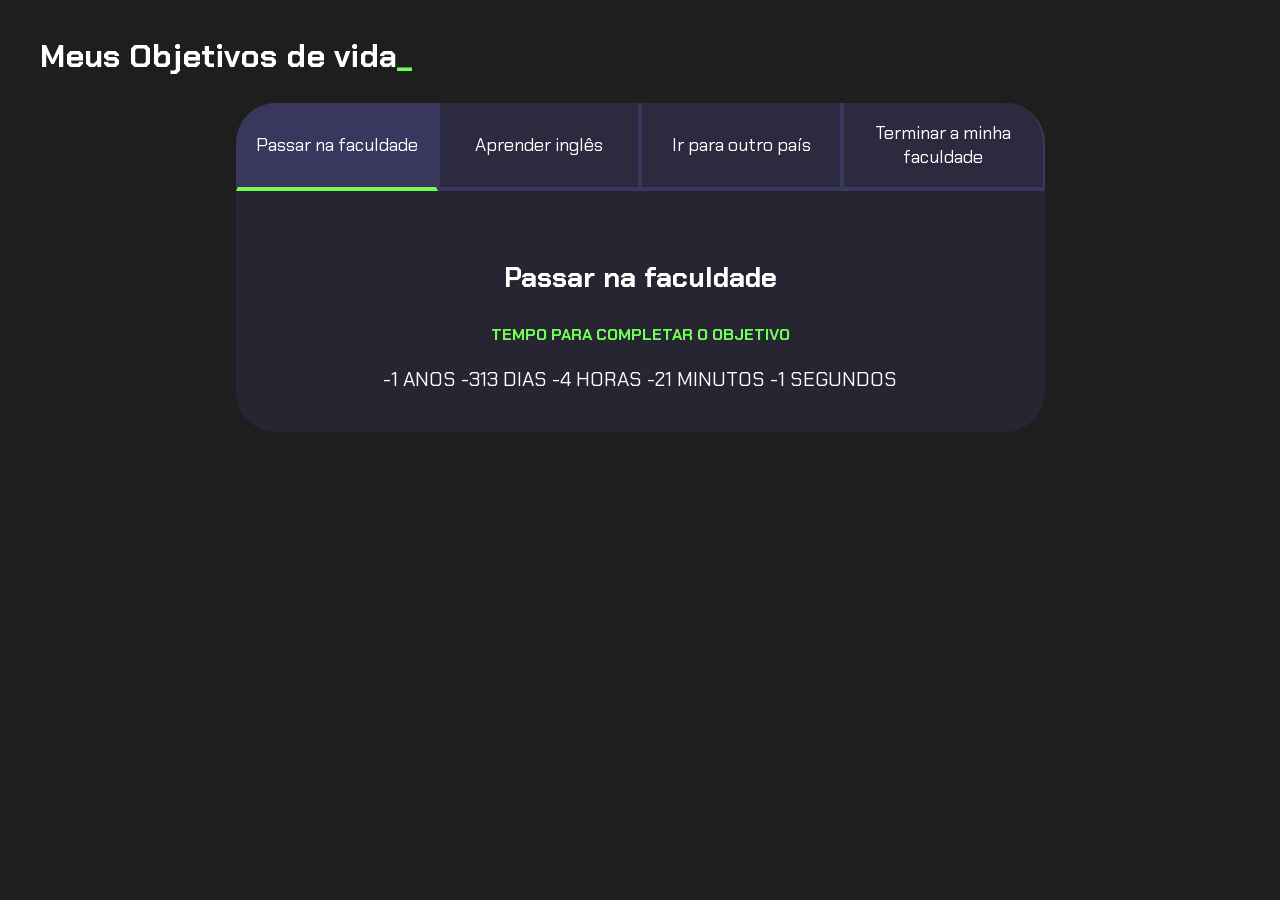
<file: index.html>
<!DOCTYPE html>
<html lang="pt-br">

<head>
    <meta charset="UTF-8">
    <meta name="viewport" content="width=device-width, initial-scale=1.0">
    <title>Meus objetivos do ano</title>
    <link rel="stylesheet" href="style.css">
</head>

<body>
    <section class="conteudo-principal">
        <h2 class="titulo-principal">Meus Objetivos de vida<span>_</span></h2>
        <div class="conteudo">
        <div class="botoes">
            <button class="botao ativo">Passar na faculdade</button>
            <button class="botao">Aprender inglês</button>
            <button class="botao">Ir para outro país</button>
            <button class="botao">Terminar a minha faculdade</button>
        </div>
        <div class="aba-textos">
            <div class="aba-conteudo ativo">
                <h3 class="aba-conteudo-titulo-principal">Passar na faculdade</h3>
                <h4 class="aba-conteudo-titulo-secundario">Tempo para completar o objetivo</h4>
                <div class="contador"></div>
            </div>
            <div class="aba-conteudo">
                <h3 class="aba-conteudo-titulo-principal">Aprender inglês</h3>
                <h4 class="aba-conteudo-titulo-secundario">Tempo para completar o objetivo</h4>
                <div class="contador"></div>
            </div>
            <div class="aba-conteudo">
                <h3 class="aba-conteudo-titulo-principal">Ir para outro país</h3>
                <h4 class="aba-conteudo-titulo-secundario">Tempo para completar o objetivo</h4>
                <div class="contador"></div>
            </div>
            <div class="aba-conteudo">
                <h3 class="aba-conteudo-titulo-principal">Terminar a minha faculdade</h3>
                <h4 class="aba-conteudo-titulo-secundario">Tempo para completar o objetivo</h4>
                <div class="contador"></div>
            </div>
        </div>
    </div>
    </section>
    <script src="main.js"></script>
</body>

</html>
</file>
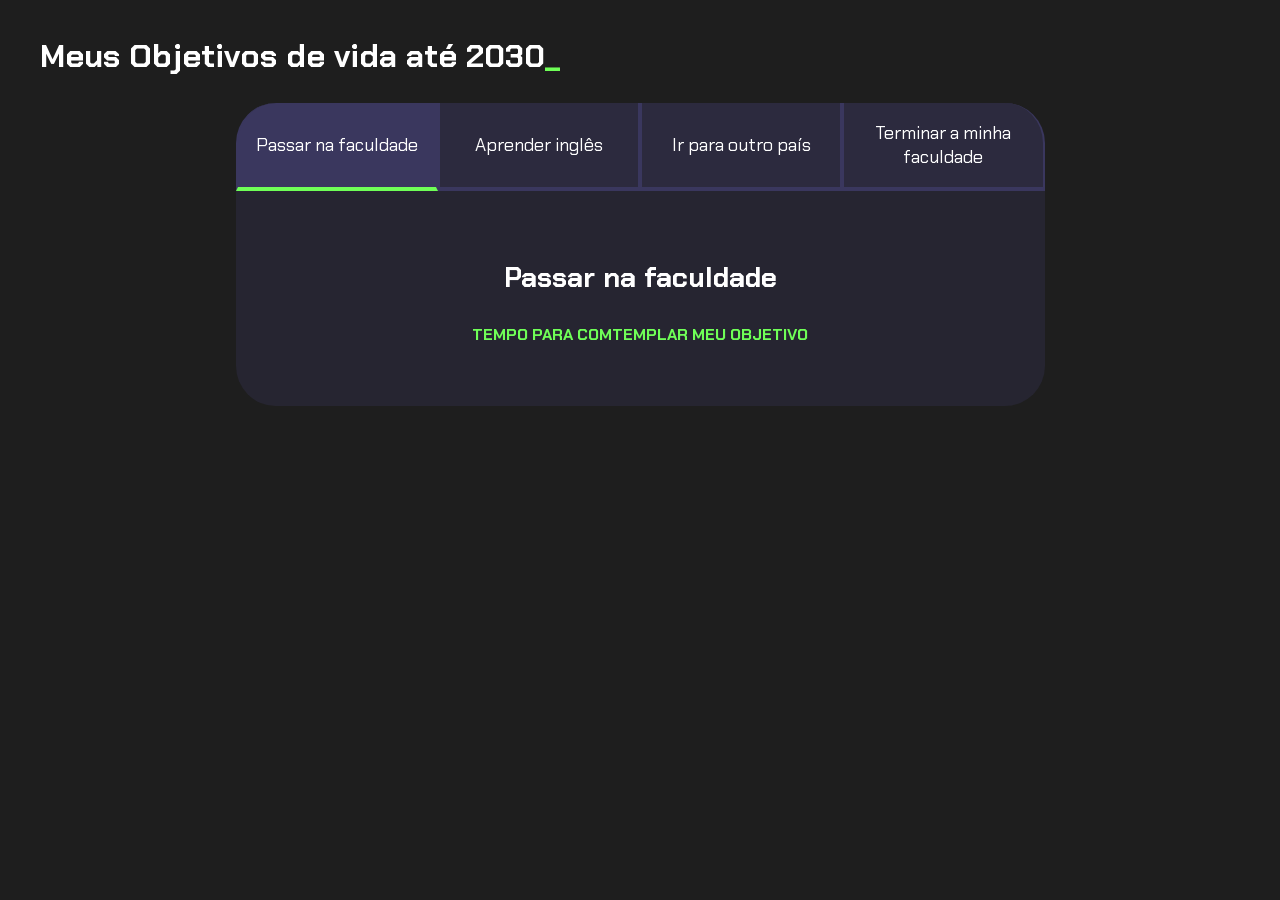
<file: js-projeto-de-vida-codigo-base/index.html>
<!DOCTYPE html>
<html lang="pt-br">

<head>
    <meta charset="UTF-8">
    <meta name="viewport" content="width=device-width, initial-scale=1.0">
    <title>Meus objetivos do ano</title>
    <link rel="stylesheet" href="style.css">
</head>

<body>
    <section class="conteudo-principal">
        <h2 class="titulo-principal">Meus Objetivos de vida até 2030<span>_</span></h2>
        <div class="conteudo">
        <div class="botoes">
            <button class="botao ativo">Passar na faculdade</button>
            <button class="botao">Aprender inglês</button>
            <button class="botao">Ir para outro país</button>
            <button class="botao">Terminar a minha faculdade</button>
        </div>
        <div class="aba-texto">
            <div class="aba-conteudo ativo">
                <h3 class="aba-conteudo-titulo-principal">Passar na faculdade</h3>
                <h4 class="aba-conteudo-titulo-secundario">Tempo para comtemplar meu objetivo</h4>
            </div>
            <div class="aba-conteudo">
                <h3 class="aba-conteudo-titulo-principal">Aprender inglês</h3>
                <h4 class="aba-conteudo-titulo-secundario">Tempo para comtemplar meu objetivo</h4>
            </div>
            <div class="aba-conteudo">
                <h3 class="aba-conteudo-titulo-principal">Ir pra outro país</h3>
                <h4 class="aba-conteudo-titulo-secundario">Tempo para comtemplar meu objetivo</h4>
            </div>
            <div class="aba-conteudo">
                <h3 class="aba-conteudo-titulo-principal">Terminar a minha faculdade</h3>
                <h4 class="aba-conteudo-titulo-secundario">Tempo para comtemplar meu objetivo</h4>
            </div>
        </div>
    </div>
    </section>
    <script src="main.js"></script>
</body>

</html>
</file>
<file: style.css>
@import url('https://fonts.googleapis.com/css2?family=Chakra+Petch:wght@400;700&display=swap');

:root {
    --cor-de-fundo: #1E1E1E;
    --verde: #6FFF57;
    --branco: #FFFFFF;
    --botao-ativo: #3A375E;
    --botao-inativo: rgba(58, 55, 94, 0.5);
    --texto-fundo: rgba(58, 55, 94, 0.3);
}

body {
    background-color: var(--cor-de-fundo);
    color: var(--branco);
    font-family: 'Chakra Petch', sans-serif;
}


.conteudo-principal {
    display: flex;
    flex-direction: column;
    justify-content: center;
    align-items: center;
    max-width: 1200px;
    width: 100%;
    margin: 0 auto;
}

.titulo-principal {
    text-align: left;
    width: 100%;
    font-size: 32px;
}

.titulo-principal span {
    color: var(--verde);
}

.botao {
    font-family: "Chakra Petch", sans-serif;
    background-color: var(--botao-inativo);
    color: var(--branco);
    display: flex;
    justify-content: center;
    padding: 1em;
    font-size: 18px;
    align-items: center;
    width: 100%;
    border-bottom: 4px solid var(--botao-ativo);
    border-left: 2px solid var(--botao-ativo);
    border-right: 2px solid var(--botao-ativo);
    border-top: none;
}

.botao:first-child {
    border-radius: 40px 40px 0 0;
}

.botoes {
    display: block;
}
.botao.ativo{
    background-color: var(--botao-ativo);
    border-bottom: 4px solid var(--verde);
}

.aba-textos{
    background-color: var(--texto-fundo);
    padding: 40px;
    border-radius: 0 0 40px 40px;
}

.aba-conteudo.ativo{
    display: block;
}
.aba-conteudo{
    display: none;
}

.aba-conteudo-titulo-principal{
    font-size: 28px;
    text-align: center;
}

.aba-conteudo-titulo-secundario{
    text-align: center;
    color: var(--verde);
    text-transform: uppercase;
}

.contador{
      text-align: center;
      font-size: 20px;
      text-transform: uppercase;
      
}

@media screen and (min-width: 768px) {

    .botoes {
        display: flex;
    }
    
    .botao:first-child {
        border-radius: 40px 0 0 0;
    }

    .botao:last-child {
        border-radius: 0 40px 0 0;
    }
}
</file>
<file: js-projeto-de-vida-codigo-base/style.css>
@import url('https://fonts.googleapis.com/css2?family=Chakra+Petch:wght@400;700&display=swap');

:root {
    --cor-de-fundo: #1E1E1E;
    --verde: #6FFF57;
    --branco: #FFFFFF;
    --botao-ativo: #3A375E;
    --botao-inativo: rgba(58, 55, 94, 0.5);
    --texto-fundo: rgba(58, 55, 94, 0.3);
}

body {
    background-color: var(--cor-de-fundo);
    color: var(--branco);
    font-family: 'Chakra Petch', sans-serif;
}


.conteudo-principal {
    display: flex;
    flex-direction: column;
    justify-content: center;
    align-items: center;
    max-width: 1200px;
    width: 100%;
    margin: 0 auto;
}

.titulo-principal {
    text-align: left;
    width: 100%;
    font-size: 32px;
}

.titulo-principal span {
    color: var(--verde);
}

.botao {
    font-family: "Chakra Petch", sans-serif;
    background-color: var(--botao-inativo);
    color: var(--branco);
    display: flex;
    justify-content: center;
    padding: 1em;
    font-size: 18px;
    align-items: center;
    width: 100%;
    border-bottom: 4px solid var(--botao-ativo);
    border-left: 2px solid var(--botao-ativo);
    border-right: 2px solid var(--botao-ativo);
    border-top: none;
}

.botao:first-child {
    border-radius: 40px 40px 0 0;
}

.botoes {
    display: block;
}
.botao.ativo {
    background-color: var(--botao-ativo);
    border-bottom: 4px solid var(--verde);
}

.aba-texto{
background-color: var(--texto-fundo);
padding: 40px;
border-radius: 0 0 40px 40px;
}

.aba-conteudo.ativo{
    display: block;
}
.aba-conteudo{
    display: none;
}

.aba-conteudo-titulo-principal{
    font-size: 28px;
    text-align: center;
}

.aba-conteudo-titulo-secundario{
    text-align: center;
    color: var(--verde);
    text-transform: uppercase;
}

@media screen and (min-width: 768px) {
   
    .botoes{
        display: flex;
    }
    }

    .botao:first-child {
        border-radius: 40px 0 0 0;

    }

    .botao:last-child {
        border-radius:  0 40px 0 0;

    }
</file>
